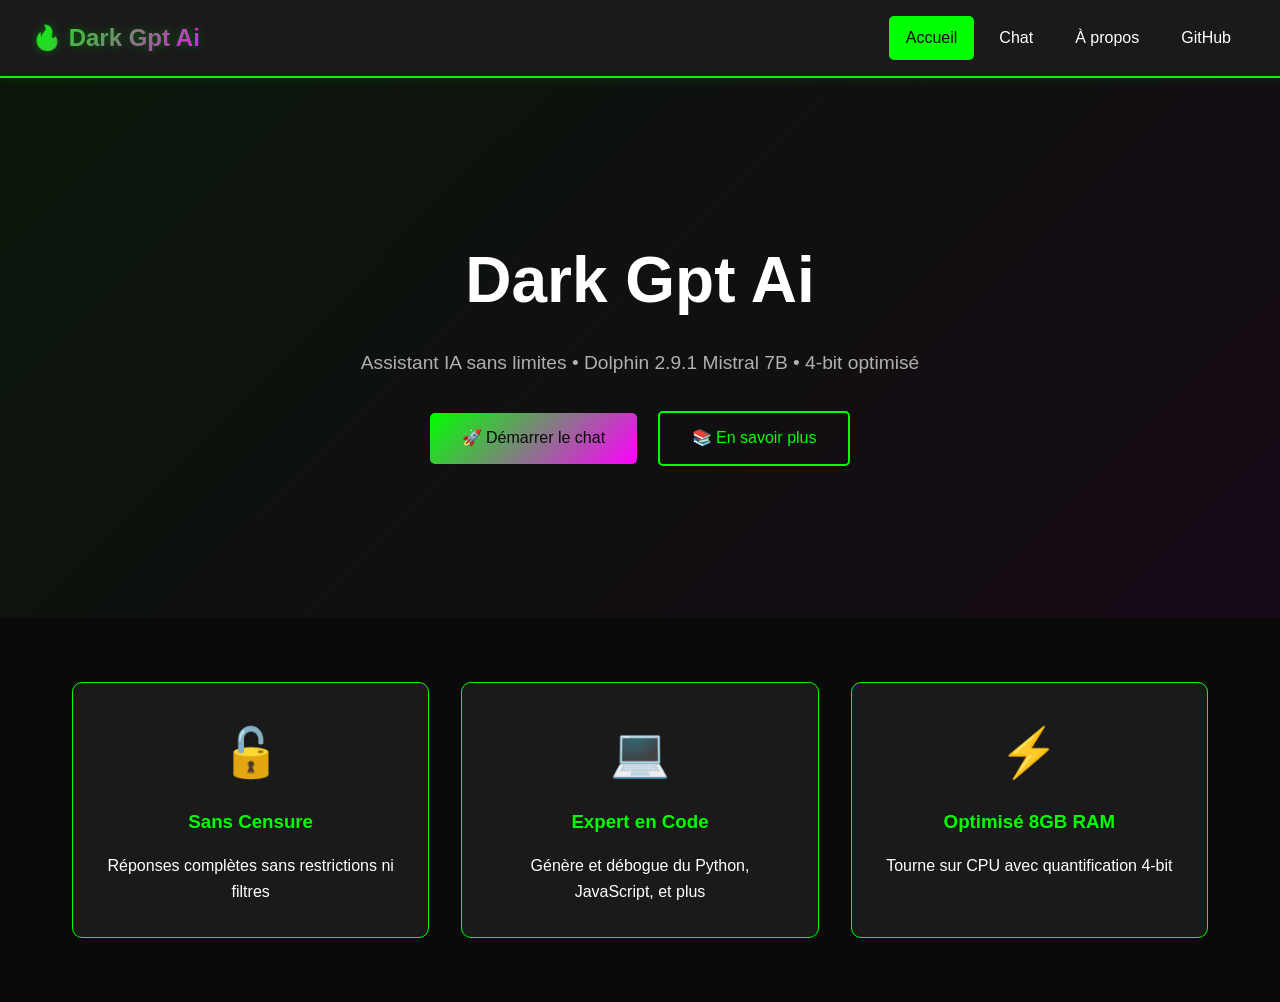
<file: templates/index.html>
<!DOCTYPE html>
<html lang="fr">
<head>
    <meta charset="UTF-8">
    <meta name="viewport" content="width=device-width, initial-scale=1.0">
    <title>Dark Gpt Ai - Assistant Sans Censure</title>
    <link rel="stylesheet" href="/static/style.css">
</head>
<body>
    <nav class="navbar">
        <div class="nav-container">
            <div class="logo">🔥 Dark Gpt Ai</div>
            <div class="nav-links">
                <a href="/" class="active">Accueil</a>
                <a href="/chat">Chat</a>
                <a href="/about">À propos</a>
                <a href="https://github.com/syntaxe-devmessy/dark-gpt-ai" target="_blank">GitHub</a>
            </div>
        </div>
    </nav>

    <main>
        <section class="hero">
            <h1 class="glitch" data-text="Dark Gpt Ai">Dark Gpt Ai</h1>
            <p class="subtitle">Assistant IA sans limites • Dolphin 2.9.1 Mistral 7B • 4-bit optimisé</p>
            <div class="hero-buttons">
                <a href="/chat" class="btn btn-primary">🚀 Démarrer le chat</a>
                <a href="/about" class="btn btn-secondary">📚 En savoir plus</a>
            </div>
        </section>

        <section class="features">
            <div class="feature-card">
                <div class="feature-icon">🔓</div>
                <h3>Sans Censure</h3>
                <p>Réponses complètes sans restrictions ni filtres</p>
            </div>
            <div class="feature-card">
                <div class="feature-icon">💻</div>
                <h3>Expert en Code</h3>
                <p>Génère et débogue du Python, JavaScript, et plus</p>
            </div>
            <div class="feature-card">
                <div class="feature-icon">⚡</div>
                <h3>Optimisé 8GB RAM</h3>
                <p>Tourne sur CPU avec quantification 4-bit</p>
            </div>
        </section>
    </main>
</body>
</html>
</file>
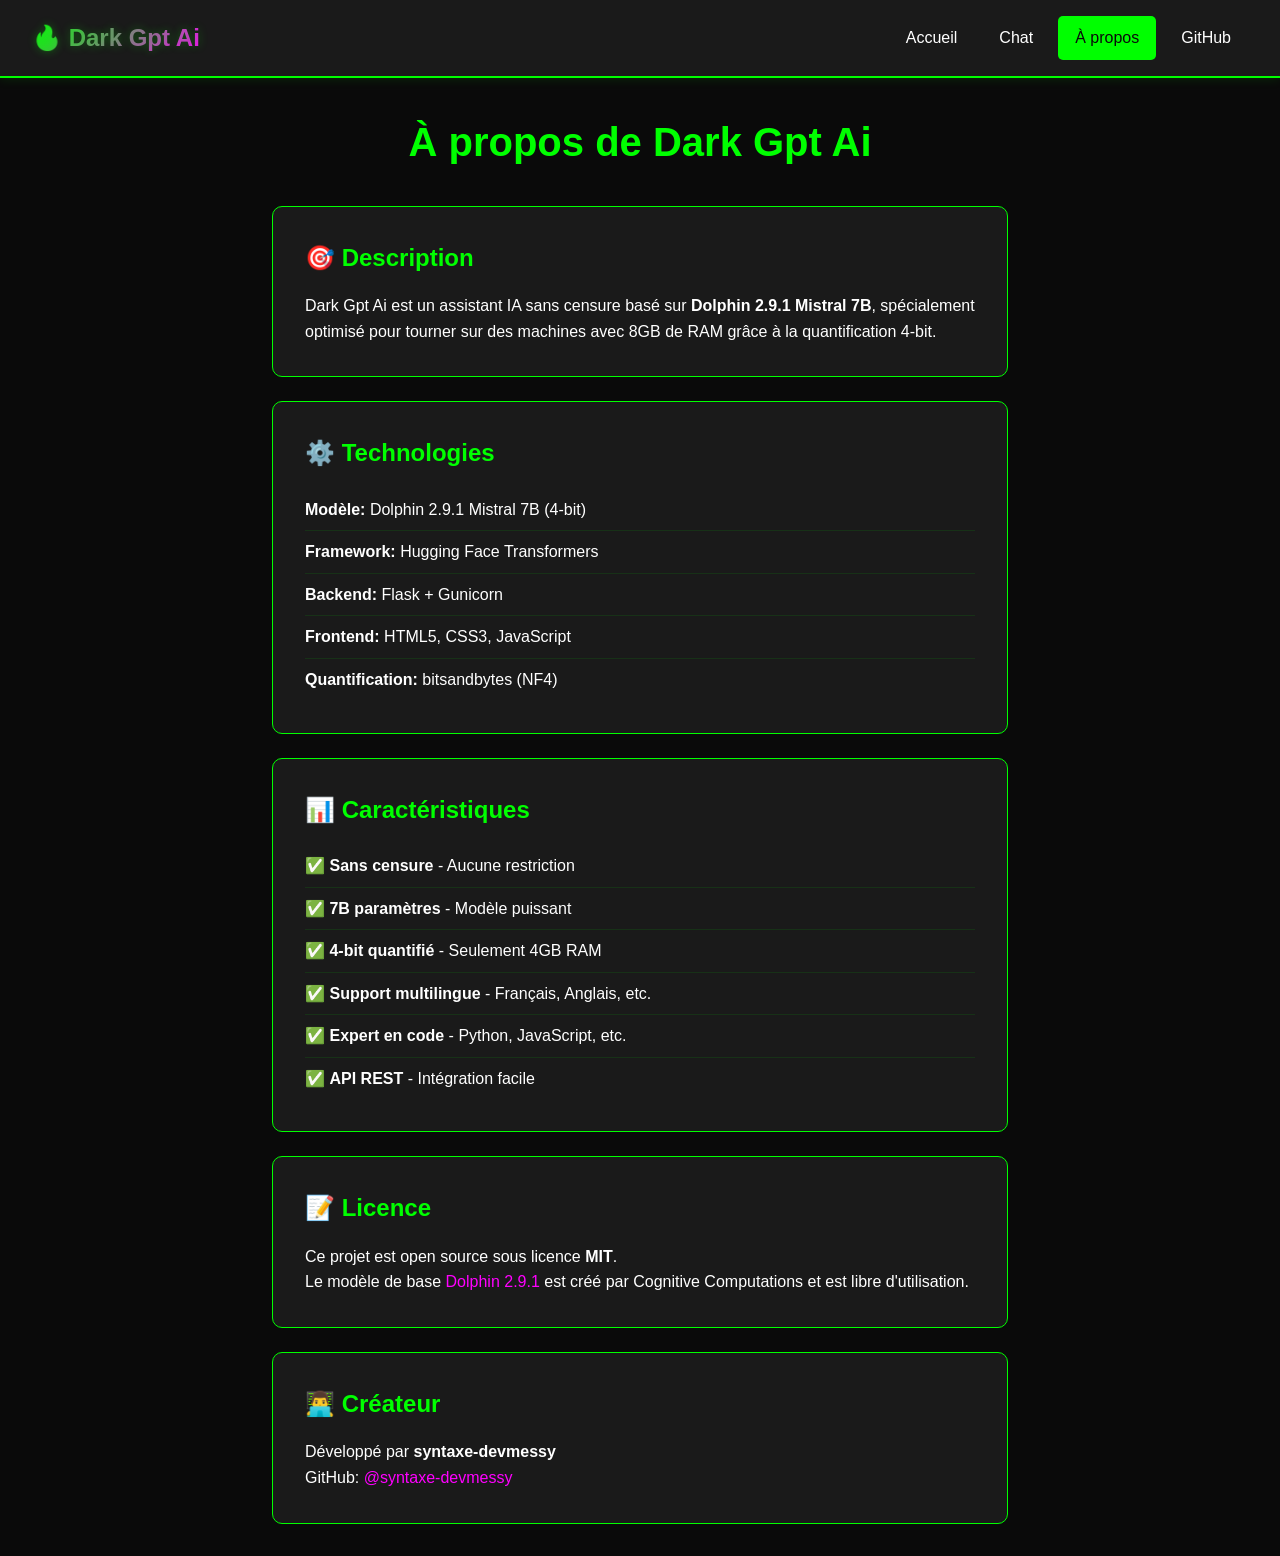
<file: templates/about.html>
<!DOCTYPE html>
<html lang="fr">
<head>
    <meta charset="UTF-8">
    <meta name="viewport" content="width=device-width, initial-scale=1.0">
    <title>Dark Gpt Ai - À propos</title>
    <link rel="stylesheet" href="/static/style.css">
</head>
<body>
    <nav class="navbar">
        <div class="nav-container">
            <div class="logo">🔥 Dark Gpt Ai</div>
            <div class="nav-links">
                <a href="/">Accueil</a>
                <a href="/chat">Chat</a>
                <a href="/about" class="active">À propos</a>
                <a href="https://github.com/syntaxe-devmessy/dark-gpt-ai" target="_blank">GitHub</a>
            </div>
        </div>
    </nav>

    <main class="about-container">
        <h1>À propos de Dark Gpt Ai</h1>
        
        <div class="about-card">
            <h2>🎯 Description</h2>
            <p>Dark Gpt Ai est un assistant IA sans censure basé sur <strong>Dolphin 2.9.1 Mistral 7B</strong>, spécialement optimisé pour tourner sur des machines avec 8GB de RAM grâce à la quantification 4-bit.</p>
        </div>

        <div class="about-card">
            <h2>⚙️ Technologies</h2>
            <ul>
                <li><strong>Modèle:</strong> Dolphin 2.9.1 Mistral 7B (4-bit)</li>
                <li><strong>Framework:</strong> Hugging Face Transformers</li>
                <li><strong>Backend:</strong> Flask + Gunicorn</li>
                <li><strong>Frontend:</strong> HTML5, CSS3, JavaScript</li>
                <li><strong>Quantification:</strong> bitsandbytes (NF4)</li>
            </ul>
        </div>

        <div class="about-card">
            <h2>📊 Caractéristiques</h2>
            <ul>
                <li>✅ <strong>Sans censure</strong> - Aucune restriction</li>
                <li>✅ <strong>7B paramètres</strong> - Modèle puissant</li>
                <li>✅ <strong>4-bit quantifié</strong> - Seulement 4GB RAM</li>
                <li>✅ <strong>Support multilingue</strong> - Français, Anglais, etc.</li>
                <li>✅ <strong>Expert en code</strong> - Python, JavaScript, etc.</li>
                <li>✅ <strong>API REST</strong> - Intégration facile</li>
            </ul>
        </div>

        <div class="about-card">
            <h2>📝 Licence</h2>
            <p>Ce projet est open source sous licence <strong>MIT</strong>.</p>
            <p>Le modèle de base <a href="https://huggingface.co/cognitivecomputations/dolphin-2.9.1-mistral-7b" target="_blank">Dolphin 2.9.1</a> est créé par Cognitive Computations et est libre d'utilisation.</p>
        </div>

        <div class="about-card">
            <h2>👨‍💻 Créateur</h2>
            <p>Développé par <strong>syntaxe-devmessy</strong></p>
            <p>GitHub: <a href="https://github.com/syntaxe-devmessy" target="_blank">@syntaxe-devmessy</a></p>
        </div>
    </main>
</body>
</html>
</file>
<file: static/style.css>
:root {
    --bg-dark: #0a0a0a;
    --bg-card: #1a1a1a;
    --text: #ffffff;
    --text-secondary: #b0b0b0;
    --accent: #00ff00;
    --accent-secondary: #ff00ff;
    --danger: #ff4444;
    --success: #00ff00;
}

* {
    margin: 0;
    padding: 0;
    box-sizing: border-box;
}

body {
    font-family: -apple-system, BlinkMacSystemFont, 'Segoe UI', Roboto, Oxygen, Ubuntu, sans-serif;
    background: var(--bg-dark);
    color: var(--text);
    line-height: 1.6;
    min-height: 100vh;
}

/* Navigation */
.navbar {
    background: var(--bg-card);
    padding: 1rem 0;
    border-bottom: 2px solid var(--accent);
    position: sticky;
    top: 0;
    z-index: 100;
    box-shadow: 0 2px 10px rgba(0, 255, 0, 0.1);
}

.nav-container {
    max-width: 1400px;
    margin: 0 auto;
    padding: 0 2rem;
    display: flex;
    justify-content: space-between;
    align-items: center;
}

.logo {
    font-size: 1.5rem;
    font-weight: bold;
    background: linear-gradient(135deg, var(--accent), var(--accent-secondary));
    -webkit-background-clip: text;
    -webkit-text-fill-color: transparent;
    text-shadow: 0 0 10px rgba(0, 255, 0, 0.3);
}

.nav-links {
    display: flex;
    gap: 0.5rem;
}

.nav-links a {
    color: var(--text);
    text-decoration: none;
    padding: 0.5rem 1rem;
    border-radius: 5px;
    transition: all 0.3s;
    border: 1px solid transparent;
}

.nav-links a:hover {
    border-color: var(--accent);
    background: rgba(0, 255, 0, 0.1);
}

.nav-links a.active {
    background: var(--accent);
    color: var(--bg-dark);
}

.status {
    padding: 0.5rem 1rem;
    border-radius: 20px;
    font-size: 0.9rem;
    background: var(--bg-dark);
    border: 1px solid var(--accent);
}

/* Hero Section */
.hero {
    text-align: center;
    padding: 4rem 2rem;
    background: linear-gradient(135deg, rgba(0, 255, 0, 0.05), rgba(255, 0, 255, 0.05));
    min-height: 60vh;
    display: flex;
    flex-direction: column;
    justify-content: center;
    align-items: center;
}

.glitch {
    font-size: 4rem;
    font-weight: bold;
    position: relative;
    animation: glitch 3s infinite;
}

@keyframes glitch {
    0%, 100% { text-shadow: 2px 0 var(--accent), -2px 0 var(--accent-secondary); }
    25% { text-shadow: -2px 0 var(--accent), 2px 0 var(--accent-secondary); }
    50% { text-shadow: 2px 0 var(--accent-secondary), -2px 0 var(--accent); }
    75% { text-shadow: -2px 0 var(--accent-secondary), 2px 0 var(--accent); }
}

.subtitle {
    color: var(--text-secondary);
    font-size: 1.2rem;
    margin: 1rem 0 2rem;
    max-width: 600px;
}

/* Boutons */
.btn {
    padding: 0.8rem 2rem;
    border: none;
    border-radius: 5px;
    font-size: 1rem;
    cursor: pointer;
    text-decoration: none;
    display: inline-block;
    margin: 0 0.5rem;
    transition: all 0.3s;
    font-weight: 500;
}

.btn-primary {
    background: linear-gradient(135deg, var(--accent), var(--accent-secondary));
    color: var(--bg-dark);
    border: none;
}

.btn-primary:hover {
    transform: translateY(-2px);
    box-shadow: 0 5px 20px rgba(0, 255, 0, 0.4);
}

.btn-secondary {
    background: transparent;
    border: 2px solid var(--accent);
    color: var(--accent);
}

.btn-secondary:hover {
    background: var(--accent);
    color: var(--bg-dark);
}

/* Features */
.features {
    max-width: 1200px;
    margin: 4rem auto;
    padding: 0 2rem;
    display: grid;
    grid-template-columns: repeat(auto-fit, minmax(300px, 1fr));
    gap: 2rem;
}

.feature-card {
    background: var(--bg-card);
    padding: 2rem;
    border-radius: 10px;
    text-align: center;
    border: 1px solid var(--accent);
    transition: all 0.3s;
}

.feature-card:hover {
    transform: translateY(-5px);
    box-shadow: 0 10px 30px rgba(0, 255, 0, 0.2);
    border-color: var(--accent-secondary);
}

.feature-icon {
    font-size: 3rem;
    margin-bottom: 1rem;
}

.feature-card h3 {
    color: var(--accent);
    margin-bottom: 1rem;
}

/* Chat Interface */
.chat-container {
    max-width: 1400px;
    margin: 2rem auto;
    padding: 0 2rem;
    display: grid;
    grid-template-columns: 300px 1fr;
    gap: 1rem;
    height: calc(100vh - 100px);
}

.chat-sidebar {
    background: var(--bg-card);
    padding: 1.5rem;
    border-radius: 10px;
    border: 1px solid var(--accent);
    overflow-y: auto;
}

.settings-group {
    margin-bottom: 1.5rem;
}

.settings-group label {
    display: block;
    margin-bottom: 0.5rem;
    color: var(--accent);
    font-weight: 500;
}

.settings-group select,
.settings-group input[type="range"],
.settings-group input[type="number"] {
    width: 100%;
    padding: 0.5rem;
    background: var(--bg-dark);
    border: 1px solid var(--accent);
    color: var(--text);
    border-radius: 5px;
}

.settings-group input[type="range"] {
    margin: 0.5rem 0;
}

.model-info {
    margin-top: 2rem;
    padding: 1rem;
    background: var(--bg-dark);
    border-radius: 5px;
    border: 1px solid var(--accent);
    font-size: 0.9rem;
}

.model-info p {
    margin: 0.5rem 0;
}

.chat-main {
    background: var(--bg-card);
    border-radius: 10px;
    border: 1px solid var(--accent);
    display: flex;
    flex-direction: column;
    overflow: hidden;
}

.messages {
    flex: 1;
    padding: 1.5rem;
    overflow-y: auto;
    display: flex;
    flex-direction: column;
    gap: 1rem;
}

.message {
    display: flex;
    gap: 1rem;
    max-width: 80%;
}

.message.user {
    align-self: flex-end;
    flex-direction: row-reverse;
}

.avatar {
    width: 40px;
    height: 40px;
    border-radius: 50%;
    background: var(--bg-dark);
    display: flex;
    align-items: center;
    justify-content: center;
    border: 2px solid var(--accent);
    font-size: 1.2rem;
}

.content {
    background: var(--bg-dark);
    padding: 1rem;
    border-radius: 10px;
    border: 1px solid var(--accent);
    word-wrap: break-word;
    line-height: 1.5;
}

.message.user .content {
    background: linear-gradient(135deg, var(--accent), var(--accent-secondary));
    color: var(--bg-dark);
    border: none;
}

.input-area {
    padding: 1.5rem;
    background: var(--bg-dark);
    border-top: 1px solid var(--accent);
    display: flex;
    gap: 1rem;
}

.input-area textarea {
    flex: 1;
    padding: 0.8rem;
    background: var(--bg-card);
    border: 1px solid var(--accent);
    color: var(--text);
    border-radius: 5px;
    resize: none;
    font-family: inherit;
}

.input-area textarea:focus {
    outline: none;
    border-color: var(--accent-secondary);
    box-shadow: 0 0 10px rgba(0, 255, 0, 0.2);
}

.suggestions {
    padding: 1rem 1.5rem;
    display: flex;
    gap: 0.5rem;
    flex-wrap: wrap;
    background: var(--bg-dark);
    border-top: 1px solid var(--accent);
}

.suggestion {
    padding: 0.5rem 1rem;
    background: var(--bg-card);
    border: 1px solid var(--accent);
    color: var(--text);
    border-radius: 20px;
    cursor: pointer;
    font-size: 0.9rem;
    transition: all 0.3s;
}

.suggestion:hover {
    background: var(--accent);
    color: var(--bg-dark);
}

/* About Page */
.about-container {
    max-width: 800px;
    margin: 2rem auto;
    padding: 0 2rem;
}

.about-container h1 {
    text-align: center;
    margin-bottom: 2rem;
    color: var(--accent);
    font-size: 2.5rem;
}

.about-card {
    background: var(--bg-card);
    padding: 2rem;
    border-radius: 10px;
    margin-bottom: 1.5rem;
    border: 1px solid var(--accent);
}

.about-card h2 {
    color: var(--accent);
    margin-bottom: 1rem;
}

.about-card ul {
    list-style: none;
    padding-left: 0;
}

.about-card li {
    padding: 0.5rem 0;
    border-bottom: 1px solid rgba(0, 255, 0, 0.1);
}

.about-card li:last-child {
    border-bottom: none;
}

.about-card a {
    color: var(--accent-secondary);
    text-decoration: none;
}

.about-card a:hover {
    text-decoration: underline;
}

/* Loading Animation */
@keyframes spin {
    to { transform: rotate(360deg); }
}

.loading {
    display: inline-block;
    width: 20px;
    height: 20px;
    border: 3px solid var(--accent);
    border-radius: 50%;
    border-top-color: transparent;
    animation: spin 1s linear infinite;
}

/* Responsive */
@media (max-width: 768px) {
    .chat-container {
        grid-template-columns: 1fr;
        height: auto;
    }
    
    .glitch {
        font-size: 2rem;
    }
    
    .nav-container {
        flex-direction: column;
        gap: 1rem;
    }
    
    .nav-links {
        flex-wrap: wrap;
        justify-content: center;
    }
    
    .message {
        max-width: 90%;
    }
    
    .features {
        grid-template-columns: 1fr;
    }
}
</file>
